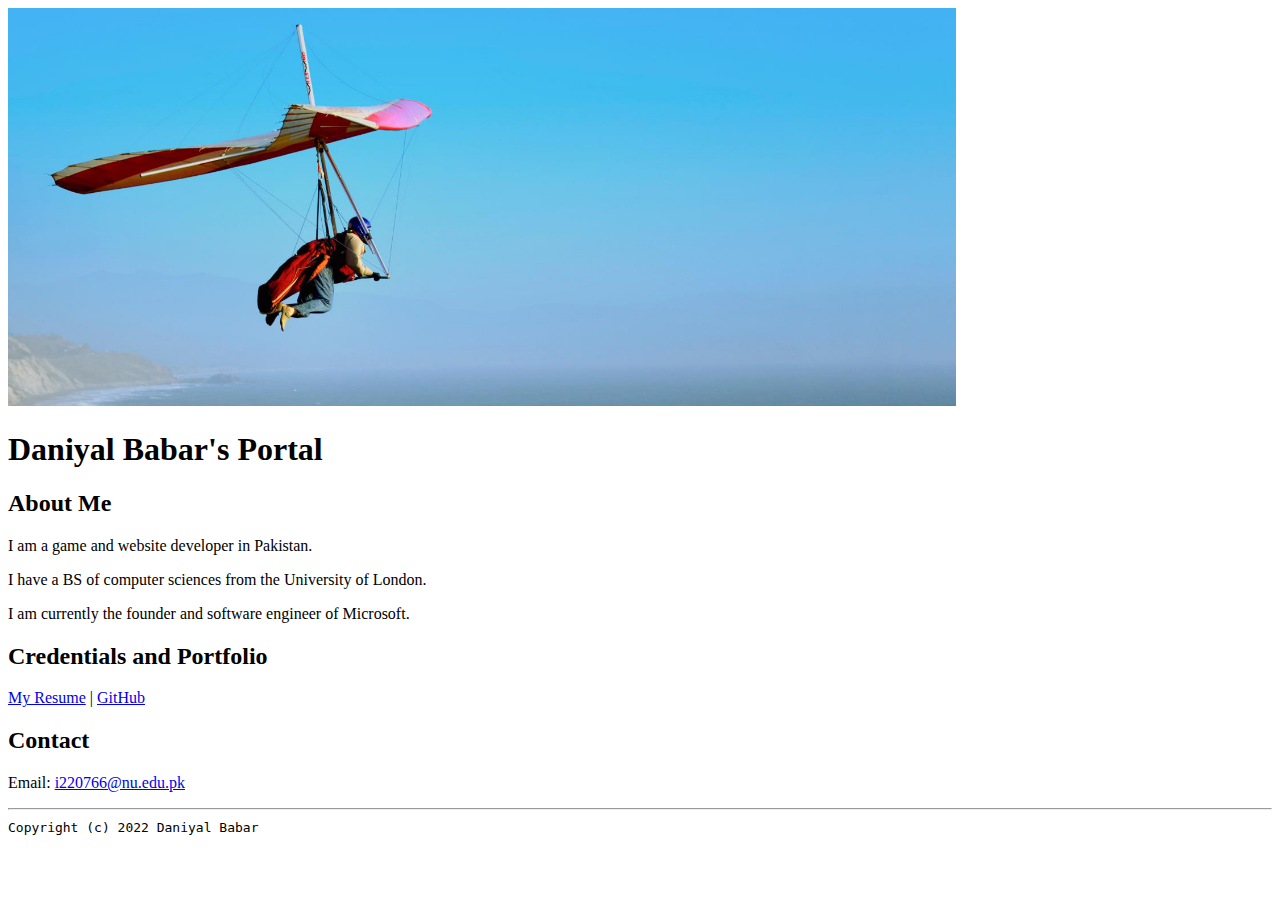
<file: index.html>
<!doctype html>

<!-- this is a comment for human! -->

<html lang="en">

  <header>
<title>Daniyal Babar's Portal</title>
<link rel-"stylesheet" href-"css/master.css">
<link rel="FaviconIcon" href="favicon.ico" type="image/x-icon">
<link rel="shortcut" href="favicon.ico" tyoe="image/x-icon">
<meta name="viewport" content="width=device-width, initial-scale=1, shrink-to-fit=no">
<meta name="name" content="Daniyal Babar's Portal">
<meta name="robots" content="noindex, nofollow">
  </header>

  <body>
<img src="images/banner.jpg" width="75%" alt="banner">
<h1>Daniyal Babar's Portal</h1>
<h2>About Me</h2>
<p>I am a game and website developer in Pakistan.</p>
<p>I have a BS of computer sciences from the University of London.</p>
<p>I am currently the founder and software engineer of Microsoft.</p>
<h2>Credentials and Portfolio</h2>

<p><a href="resume.html">My Resume</a> | <a href="https://github.com/daniyalbabar">GitHub</a></p>
<h2>Contact</h2>

<p>Email: <a href="mailto:i220766@nu.edu.pk">i220766@nu.edu.pk</a></p>
  </body>

  <footer>
<hr>
<code>Copyright (c) 2022 Daniyal Babar</code>
  </footer>

</html>
</file>
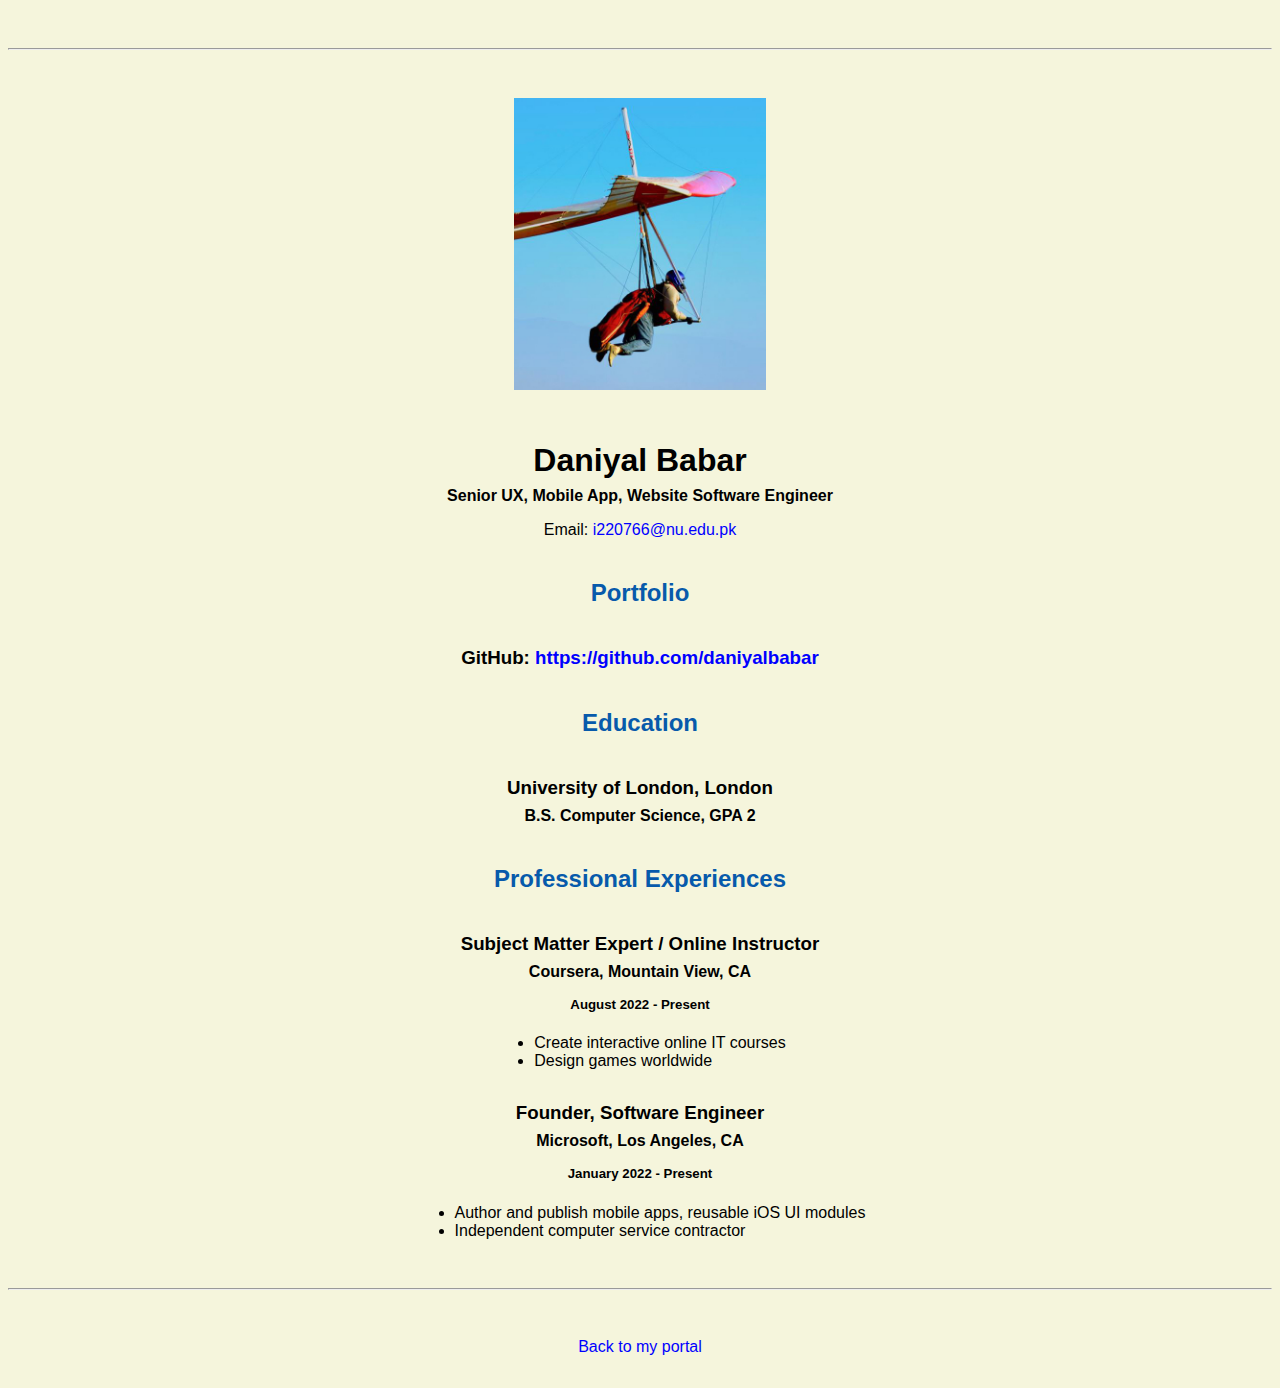
<file: resume.html>
<!doctype html>

<!-- this is a comment for human! -->

<html lang="en">

  <header>
    <title>Daniyal Babar's Resume</title>
    <link rel="stylesheet" href="css/master.css">
    <link rel-"stylesheet" href-"css/master.css">
    <link rel="FaviconIcon" href="favicon.ico" type="image/x-icon">
    <link rel="shortcut" href="favicon.ico" tyoe="image/x-icon">
    <meta name="viewport" content="width=device-width, initial-scale=1, shrink-to-fit=no">
    <meta name="name" content="Daniyal Babar's Portal">
    <meta name="robots" content="noindex, nofollow">
  </header>

  <body>
    <hr>

    <img src="images/headshot.jpg" alt="Daniyal Babar's headshot" width="20%">

    <h1>Daniyal Babar</h1>
    <h4>Senior UX, Mobile App, Website Software Engineer</h4>

    <p>Email: <a href="mailto:i220766@nu.edu.pk" target="_blank">i220766@nu.edu.pk</a></p>
    <!-- don't post physical address, personal phone number or other personal information on the web! -->

    <h2>Portfolio</h2>
      <h3>GitHub: <a href="https://github.com/daniyalbabar" target="_blank">https://github.com/daniyalbabar</a></h3>

    <h2>Education</h2>

    <h3>University of London, London</h3>
    <h4>B.S. Computer Science, GPA 2</h4>

    <h2>Professional Experiences</h2>

    <h3>Subject Matter Expert / Online Instructor</h3>
    <h4>Coursera, Mountain View, CA</h4>
    <h5>August 2022 - Present</h5>
      <ul>
        <li>Create interactive online IT courses</li>
        <li>Design games worldwide</li>
      </ul>

    <h3>Founder, Software Engineer</h3>
    <h4>Microsoft, Los Angeles, CA</h4>
    <h5>January 2022 - Present</h5>
      <ul>
        <li>Author and publish mobile apps, reusable iOS UI modules</li>
        <li>Independent computer service contractor</li>
      </ul>
  </body>

  <footer>
  <hr>
  <p><a href="index.html">Back to my portal</a><p>
  </footer>

</html>
</file>
<file: css/master.css>
/* Cascading stylesheet for the website */

/* Text inside these asterisks and slashes are comments for human */

  a {
    color: blue; /* set the text color to blue here */
    text-decoration: none; /* This means we do not want hyperlinks to be underlined */
  }

  a:hover {
    color: red; /* set the text color to red here */
    text-decoration: none; /* This means we do not want hyperlinks to be underlined */
  }

  body {
    background-color: beige;/* set the background color here */
  color: black;  /* set the text color to black here */
    font-family: Arial, Helvetica, sans-serif; /* set the font here */
    text-align: center; /* set the text alignment here */
   }

  footer {
    margin-top: 2rem;
    margin-bottom: 2rem;
  }

  h1 {
    margin-bottom: 0.5rem;
    margin-top: 3rem;
   }

  h2 {
  color: #075AAB; /* set the text color of to #075AAB here */
    /* set botn top and bottom margin to 2.5rem here*/
    margin-bottom: 2.5rem;
    margin-top: 2.5rem;
   }

  h3 {
    margin-bottom: 0;
    margin-top: 2rem;
  }

  h4 {
    margin-bottom: 1rem;
    margin-top: 0.5rem;
  }

  h5 {
    margin-top: 0.5rem;
  }

  hr {
    margin-bottom: 3rem;
    margin-top: 3rem;
  }

  /* this controls how the bullet points in the resume page looks */
  ul {
    display: table;
    margin: 0 auto;
    text-align: left;
  }
</file>
